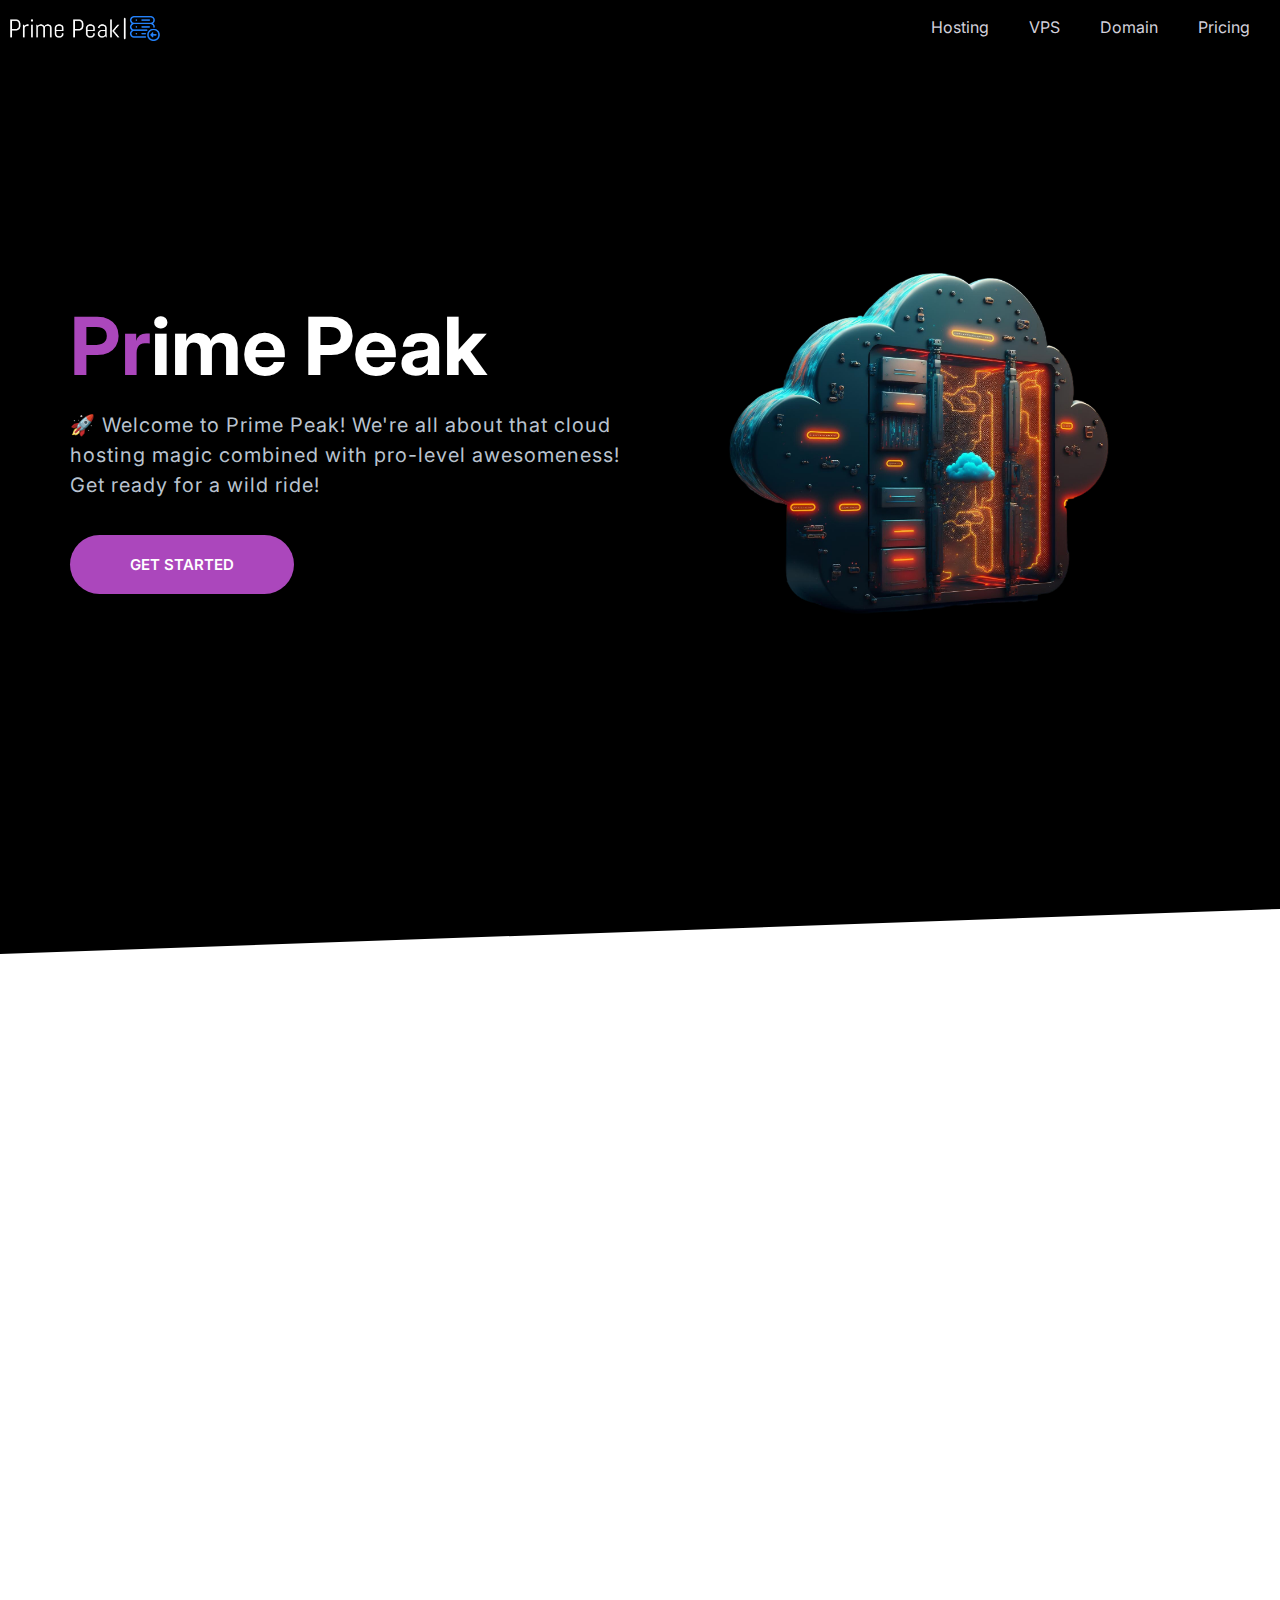
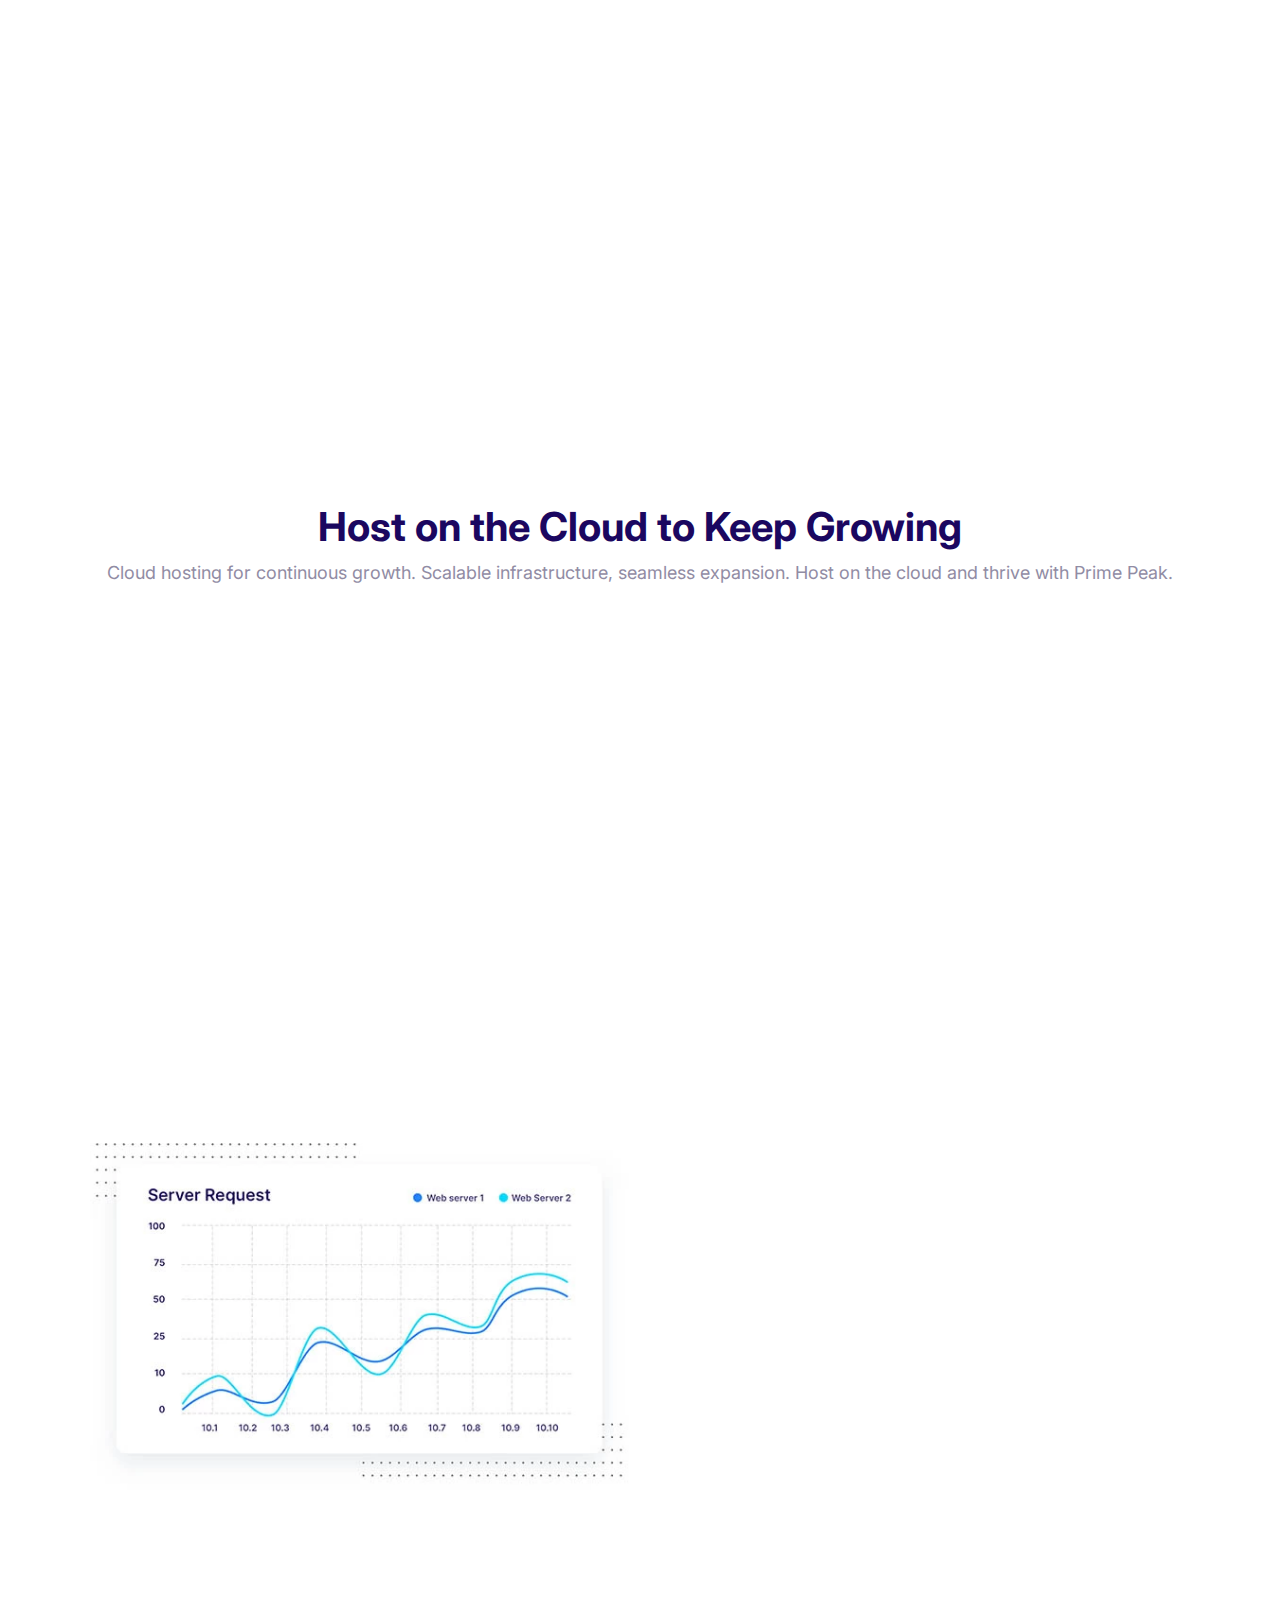
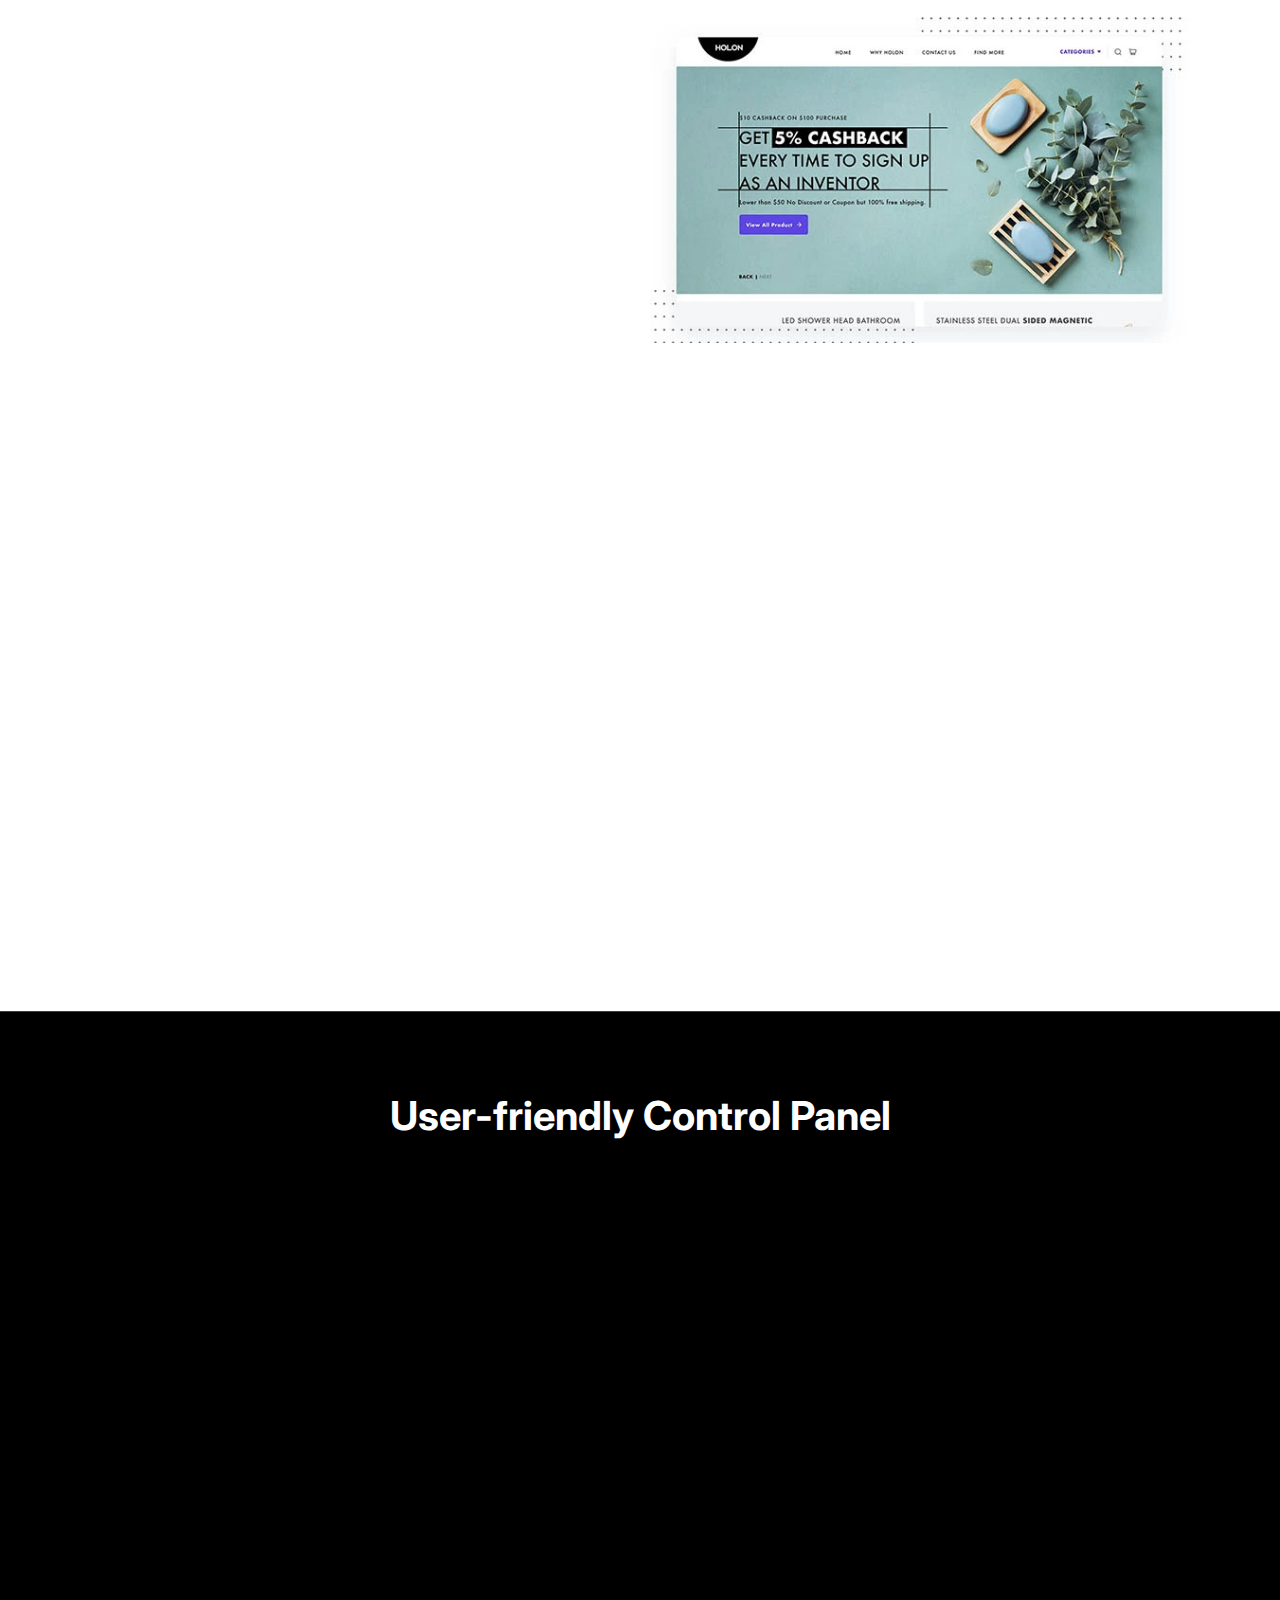
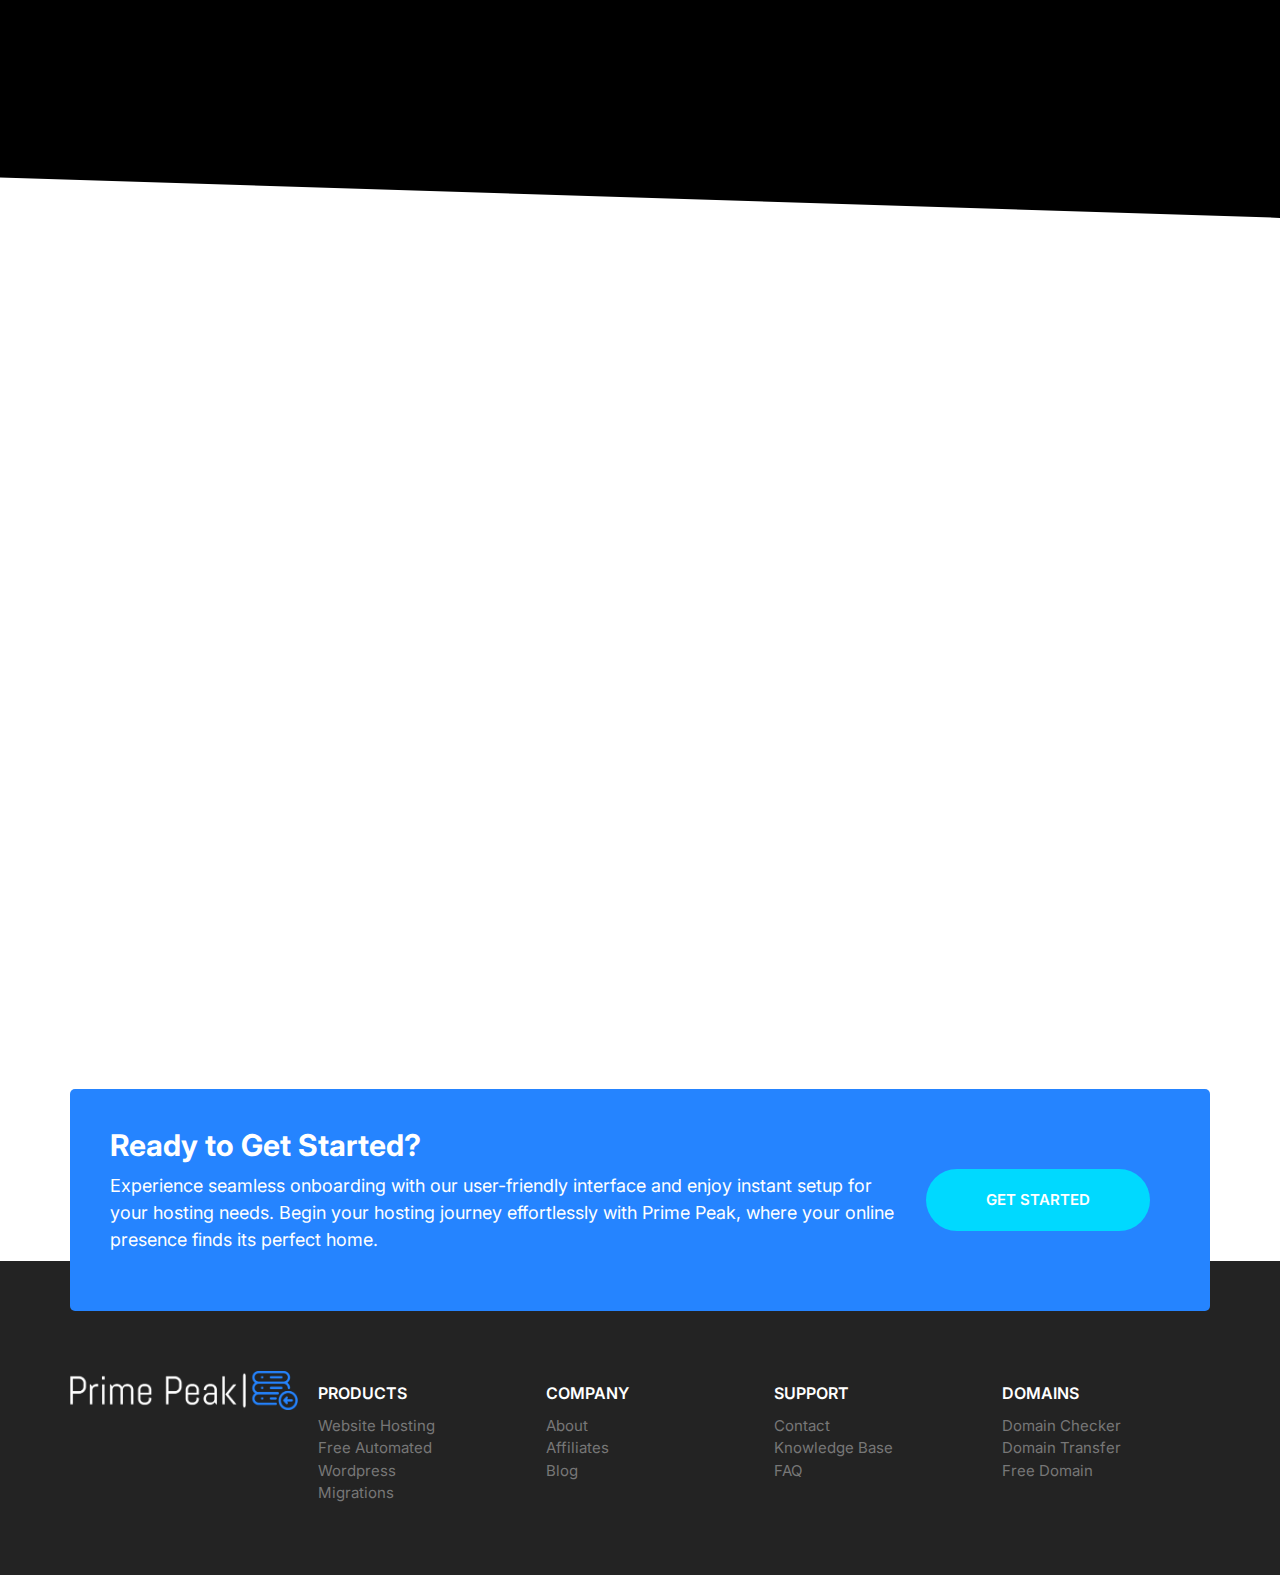
<file: index.html>
<!DOCTYPE html>
<html lang="en">
<head>
    <meta charset="UTF-8"/>
    <meta name="viewport" content="width=device-width, initial-scale=1.0"/>
    <meta
            name="description"
            content="Deploy your websites in less than 60 seconds."
    />
    <meta
            property="og:title"
            content="Prime Peak - Deploy your websites in less than 60 seconds."
    />
    <meta property="og:type" content="website"/>
    <title>Prime Peak - Go Online for Just $9</title>
    <link rel="icon" href="images/prime-peak-favicon.png"/>
    <link rel="preconnect" href="https://fonts.gstatic.com"/>
    <link
            href="https://fonts.googleapis.com/css2?family=Inter:wght@400;600;700&display=swap"
            rel="stylesheet"
    />
    <link rel="stylesheet" href="css/styles.css"/>
    <link rel="stylesheet" href="https://unpkg.com/aos@next/dist/aos.css"/>
</head>
<body>
<header>
    <nav class="nav collapsible">
        <a aria-label="Prime Peak" class="nav__brand" href="/"
        ><img src="images/logo.png" alt=""
        /></a>
        <svg class="icon icon--white nav__toggler">
            <use href="images/sprite.svg#menu"></use>
        </svg>
        <ul class="list nav__list collapsible__content">
            <li class="nav__item">
                <a target="_blank" href="#">Hosting</a>
            </li>
            <li class="nav__item">
                <a target="_blank" href="#">VPS</a>
            </li>
            <li class="nav__item">
                <a target="_blank" href="#">Domain</a>
            </li>
            <li class="nav__item">
                <a target="_blank" href="#">Pricing</a>
            </li>
        </ul>
    </nav>
</header>
<section class="block block--dark block--skewed-left hero" style="min-height: 100vh; display: flex; align-content: center">
    <div class="container grid grid--1x2">
        <header class="block__header hero__content">
            <h1 data-aos="zoom-in-up" class="block__heading">
                <span style="color: #ab47bc">Pr</span>ime Peak
            </h1>
            <p class="hero__tagline">
                🚀 Welcome to Prime Peak! We're all about that cloud hosting magic combined with pro-level awesomeness! Get ready for a wild ride!
            </p>
            <a
                    href="#pricing"
                    class="btn btn--accent btn--stretched"
            >Get Started</a>
        </header>
        <picture data-aos="zoom-in" style="margin-top: 200px">
            <img class="hero__image" src="images/banner.png" alt=""/>
        </picture>
    </div>
</section>
<section data-aos="zoom-in-up" class="block container block-domain">
    <header class="block__header">
        <h2>Starting at $10 per month</h2>
        <p>
            Lightning-fast servers, reliability, expert support. Scale online presence affordably.
        </p>
    </header>
    <div class="input-group">
        <input
                aria-label="Domain"
                type="text"
                class="input"
                placeholder="Enter domain name here..."
        />
        <button class="btn btn--accent">
            <svg class="icon icon--white">
                <use href="images/sprite.svg#search"></use>
            </svg
            >
            Search
        </button>
    </div>
    <ul class="list block-domain__prices" id="pricing">
        <li><span class="badge badge--secondary">.com $9</span></li>
        <li>.sg $10</li>
        <li>.space $11</li>
        <li>.info $14</li>
        <li>.net $10</li>
        <li>.xyz $10</li>
    </ul>
</section>
<section data-aos="fade-up" class="block container block-plans">
    <div class="grid grid--1x3">
        <div class="plan">
            <div class="card card--secondary">
                <header class="card__header">
                    <h3 class="plan__name">Entry</h3>
                    <span class="plan__price">$14</span>
                    <span class="plan__billing-cycle">/month</span>
                    <span class="badge badge--secondary badge--small">10% OFF</span>
                    <span class="plan__description">Easy start on the cloud</span>
                </header>
                <div class="card__body">
                    <ul class="list list--tick">
                        <li class="list__item">Unlimited Websites</li>
                        <li class="list__item">Unlimited Bandwidth</li>
                        <li class="list__item">100 GB SSD Sotrage</li>
                        <li class="list__item">3 GB RAM</li>
                    </ul>
                    <button class="btn btn--outline btn--block">Buy Now</button>
                </div>
            </div>
        </div>
        <div class="plan plan--popular">
            <div class="card card--primary">
                <header class="card__header">
                    <h3 class="plan__name">Entry</h3>
                    <span class="plan__price">$14</span>
                    <span class="plan__billing-cycle">/month</span>
                    <span class="badge badge--primary badge--small">10% OFF</span>
                    <span class="plan__description">Easy start on the cloud</span>
                </header>
                <div class="card__body">
                    <ul class="list list--tick">
                        <li class="list__item">Unlimited Websites</li>
                        <li class="list__item">Unlimited Bandwidth</li>
                        <li class="list__item">100 GB SSD Sotrage</li>
                        <li class="list__item">3 GB RAM</li>
                    </ul>
                    <button class="btn btn--outline btn--block">Buy Now</button>
                </div>
            </div>
        </div>
        <div class="plan">
            <div class="card card--secondary">
                <header class="card__header">
                    <h3 class="plan__name">Entry</h3>
                    <span class="plan__price">$14</span>
                    <span class="plan__billing-cycle">/month</span>
                    <span class="badge badge--secondary badge--small">10% OFF</span>
                    <span class="plan__description">Easy start on the cloud</span>
                </header>
                <div class="card__body">
                    <ul class="list list--tick">
                        <li class="list__item">Unlimited Websites</li>
                        <li class="list__item">Unlimited Bandwidth</li>
                        <li class="list__item">100 GB SSD Sotrage</li>
                        <li class="list__item">3 GB RAM</li>
                    </ul>
                    <button class="btn btn--outline btn--block">Buy Now</button>
                </div>
            </div>
        </div>
    </div>
</section>
<section class="block container">
    <header class="block__header">
        <h2>Host on the Cloud to Keep Growing</h2>
        <p>
            Cloud hosting for continuous growth. Scalable infrastructure, seamless expansion. Host on the cloud and
            thrive with Prime Peak.
        </p>
    </header>
    <article class="grid grid--1x2 feature">
        <div class="feature__content" data-aos="fade-right">
          <span class="icon-container">
            <svg class="icon icon--primary">
              <use href="images/sprite.svg#easy"></use>
            </svg>
          </span>
            <h3 class="feature__heading">Super Easy to Use</h3>
            <p>
                Unmatched ease of use. Intuitive interface, seamless navigation. Experience hassle-free website
                management with Prime Peak hosting.
            </p>
            <a href="#" target="_blank" class="link-arrow"
            >Learn More</a
            >
        </div>
        <picture data-aos="zoom-in-left">
            <source
                    type="image/webp"
                    srcset="images/easy.webp 1x, images/easy@2x.webp 2x"
            />
            <source
                    type="image/jpg"
                    srcset="images/easy.jpg 1x, images/easy@2x.jpg 2x"
            />
            <img class="feature__image" src="images/easy@2x.jpg" alt=""/>
        </picture>
    </article>
    <article class="grid grid--1x2 feature">
        <div class="feature__content" data-aos="fade-up">
          <span class="icon-container">
            <svg class="icon icon--primary">
              <use href="images/sprite.svg#computer"></use>
            </svg>
          </span>
            <h3 class="feature__heading">Simply Fast Websites</h3>
            <p>
                Lightning speed, effortless performance. Experience seamless browsing with Prime Peak's hosting
                solutions.
            </p>
            <a href="#" target="_blank" class="link-arrow"
            >Learn More</a
            >
        </div>
        <picture>
            <source
                    type="image/webp"
                    srcset="images/fast.webp 1x, images/fast@2x.webp 2x"
            />
            <source
                    type="image/jpg"
                    srcset="images/fast.jpg 1x, images/fast@2x.jpg 2x"
            />
            <img class="feature__image" src="images/fast@2x.jpg" alt=""/>
        </picture>
    </article>
    <article class="grid grid--1x2 feature">
        <div class="feature__content" data-aos="fade-up">
          <span class="icon-container">
            <svg class="icon icon--primary">
              <use href="images/sprite.svg#wordpress"></use>
            </svg>
          </span>
            <h3 class="feature__heading">Wordpress Made Easy</h3>
            <p>
                Simplified management, effortless customization. Elevate your WordPress experience with Prime Peak's
                user-friendly hosting.
            </p>
            <a href="#" target="_blank" class="link-arrow"
            >Learn More</a
            >
        </div>
        <picture>
            <source
                    type="image/webp"
                    srcset="images/wordpress.webp 1x, images/wordpress@2x.webp 2x"
            />
            <source
                    type="image/jpg"
                    srcset="images/wordpress.jpg 1x, images/wordpress@2x.jpg 2x"
            />
            <img class="feature__image" src="images/wordpress@2x.jpg" alt=""/>
        </picture>
    </article>
    <article class="grid grid--1x2 feature">
        <div class="feature__content" data-aos="fade-left">
          <span class="icon-container">
            <svg class="icon icon--primary">
              <use href="images/sprite.svg#clock"></use>
            </svg>
          </span>
            <h3 class="feature__heading">24/7 Expert Support</h3>
            <p>
                Dedicated assistance, round-the-clock guidance. Trust Prime Peak for reliable hosting with unparalleled
                support.
            </p>
            <a href="#" target="_blank" class="link-arrow"
            >Learn More</a
            >
        </div>
        <picture data-aos="fade-right">
            <source
                    type="image/webp"
                    srcset="images/support.webp 1x, images/support@2x.webp 2x"
            />
            <source
                    type="image/jpg"
                    srcset="images/support.jpg 1x, images/support@2x.jpg 2x"
            />
            <img class="feature__image" src="images/support@2x.jpg" alt=""/>
        </picture>
    </article>
</section>
<section class="block block--dark block--skewed-right block-showcase">
    <header class="block__header">
        <h2>User-friendly Control Panel</h2>
    </header>
    <div class="container grid grid--1x2">
        <picture data-aos="fade-right" class="block-showcase__image">
            <source
                    type="image/webp"
                    srcset="images/ipad.webp 1x, images/ipad@2x.webp 2x"
            />
            <source
                    type="image/png"
                    srcset="images/ipad.png 1x, images/ipad@2x.png 2x"
            />
            <img src="images/ipad.png" alt=""/>
        </picture>
        <ul class="list" data-aos="fade-up">
            <li>
                <div class="media">
                    <div class="media__image">
                        <svg class="icon icon--primary">
                            <use href="images/sprite.svg#snap"></use>
                        </svg>
                    </div>
                    <div class="media__body">
                        <h3 class="media__title">Easy Start & Managed Updates</h3>
                        <p>
                            Seamless setup, hassle-free maintenance. Get started effortlessly and stay updated with
                            Prime Peak's reliable hosting.
                        </p>
                    </div>
                </div>
            </li>
            <li>
                <div class="media">
                    <div class="media__image">
                        <svg class="icon icon--primary">
                            <use href="images/sprite.svg#growth"></use>
                        </svg>
                    </div>
                    <div class="media__body">
                        <h3 class="media__title">Staging, GIT & WP-CLI</h3>
                        <p>
                            Advanced tools, seamless development. Elevate your workflow with Prime Peak's hosting
                            solutions.
                        </p>
                    </div>
                </div>
            </li>
            <li>
                <div class="media">
                    <div class="media__image">
                        <svg class="icon icon--primary">
                            <use href="images/sprite.svg#wordpress"></use>
                        </svg>
                    </div>
                    <div class="media__body">
                        <h3 class="media__title">Dynamic Caching & More</h3>
                        <p>
                            Enhanced performance, optimized speed. Experience peak efficiency with Prime Peak's
                            comprehensive hosting features.
                        </p>
                    </div>
                </div>
            </li>
        </ul>
    </div>
</section>
<section class="block" data-aos="zoom-in">
    <header class="block__header">
        <h2>What our Customers are Saying</h2>
        <p>
            Real testimonials, satisfied clients. Discover why customers love Prime Peak's hosting services.
        </p>
    </header>
    <div class="container">
        <div class="card testimonial">
            <div class="grid grid--1x2">
                <div class="testimonial__image">
                    <img
                            src="images/testimonial.jpg"
                            alt="A happy, smiling customer"
                    />
                    <span class="icon-container icon-container--accent">
                <svg class="icon icon--white icon--small">
                  <use href="images/sprite.svg#quotes"></use>
                </svg>
              </span>
                </div>
                <blockquote class="quote">
                    <p class="quote__text">
                        Prime Peak Hosting has truly elevated my online presence. Their swift servers and exceptional
                        customer support have streamlined my website management. With Prime Peak for over a year, their
                        service consistently exceeds expectations. Whether ensuring uptime reliability or providing
                        prompt assistance, Prime Peak delivers on all fronts. They're my top recommendation for anyone
                        seeking unparalleled hosting excellence.
                    </p>
                    <footer>
                        <div class="media">
                            <div class="media__image">
                                <svg class="icon icon--primary quote__line">
                                    <use href="images/sprite.svg#line"></use>
                                </svg>
                            </div>
                            <div class="media__body">
                                <h3 class="media__title quote__author">John Smith</h3>
                                <p class="quote__organization">ABC Company</p>
                            </div>
                        </div>
                    </footer>
                </blockquote>
            </div>
        </div>
    </div>
</section>
<div class="container">
    <div class="callout callout--primary callout-signup">
        <div class="grid grid--1x2">
            <div class="callout__content">
                <h2 class="callout__heading">Ready to Get Started?</h2>
                <p>
                    Experience seamless onboarding with our user-friendly interface and enjoy instant setup for your
                    hosting needs. Begin your hosting journey effortlessly with Prime Peak, where your online presence
                    finds its perfect home.
                </p>
            </div>
            <a
                    target="_blank"
                    href="#"
                    class="btn btn--secondary btn--stretched"
            >Get Started</a
            >
        </div>
    </div>
</div>

<footer class="block block--dark footer">
    <div class="container grid footer__sections">
        <section class="collapsible collapsible--expanded footer__section">
            <div class="collapsible__header">
                <h2 class="collapsible__heading footer__heading">Products</h2>
                <svg class="icon icon--white collapsible__chevron">
                    <use href="images/sprite.svg#chevron"></use>
                </svg>
            </div>
            <div class="collapsible__content">
                <ul class="list">
                    <li><a href="#">Website Hosting</a></li>
                    <li><a href="#">Free Automated Wordpress</a></li>
                    <li><a href="#">Migrations</a></li>
                </ul>
            </div>
        </section>
        <section class="collapsible footer__section">
            <div class="collapsible__header">
                <h2 class="collapsible__heading footer__heading">Company</h2>
                <svg class="icon icon--white collapsible__chevron">
                    <use href="images/sprite.svg#chevron"></use>
                </svg>
            </div>
            <div class="collapsible__content">
                <ul class="list">
                    <li><a href="#">About</a></li>
                    <li><a href="#">Affiliates</a></li>
                    <li><a href="#">Blog</a></li>
                </ul>
            </div>
        </section>
        <section class="collapsible footer__section">
            <div class="collapsible__header">
                <h2 class="collapsible__heading footer__heading">Support</h2>
                <svg class="icon icon--white collapsible__chevron">
                    <use href="images/sprite.svg#chevron"></use>
                </svg>
            </div>
            <div class="collapsible__content">
                <ul class="list">
                    <li><a href="#">Contact</a></li>
                    <li><a href="#">Knowledge Base</a></li>
                    <li><a href="#">FAQ</a></li>
                </ul>
            </div>
        </section>
        <section class="collapsible footer__section">
            <div class="collapsible__header">
                <h2 class="collapsible__heading footer__heading">Domains</h2>
                <svg class="icon icon--white collapsible__chevron">
                    <use href="images/sprite.svg#chevron"></use>
                </svg>
            </div>
            <div class="collapsible__content">
                <ul class="list">
                    <li><a href="#">Domain Checker</a></li>
                    <li><a href="#">Domain Transfer</a></li>
                    <li><a href="#">Free Domain</a></li>
                </ul>
            </div>
        </section>
        <div class="footer__brand">
            <img src="images/logo.png" alt=""/>
        </div>
    </div>
</footer>
<script src="js/main.js"></script>
<script src="https://unpkg.com/aos@next/dist/aos.js"></script>
<script>
    AOS.init();
</script>
</body>
</html>
</file>
<file: css/styles.css>
@import "./normalize.css";
:root {
  --color-primary: #2584ff;
  --color-secondary: #00d9ff;
  --color-accent: #ab47bc;
  --color-headings: #1b0760;
  --color-body: #918ca4;
  --color-body-darker: #5c5577;
  --color-border: #ccc;
  --border-radius: 30px;
}

*, *::after, *::before {
  box-sizing: border-box;
}

/* Typography */

::selection {
  background: var(--color-primary);
  color: #fff;
}

html {
  font-size: 62.5%;
}

img {
  width: 100%;
}

body {
  font-family: Inter, Arial, Helvetica, sans-serif;
  font-size: 2rem;
  line-height: 1.5;
  color: var(--color-body);
}

h1, h2, h3 {
  color: var(--color-headings);
  margin-bottom: 1rem;
  line-height: 1.1;
}

h1 {
  font-size: 6rem;
}

h2 {
  font-size: 4rem;
}

h3 {
  font-size: 2.8rem;
  font-weight: 600;
  line-height: 1.3;
}

p {
  margin-top: 0;
}

@media screen and (min-width: 1024px) {
  body {
    font-size: 1.8rem;
  }
  h1 {
    font-size: 8rem;
  }
  h2 {
    font-size: 4rem;
  }
  h3 {
    font-size: 2.4rem;
  }
}

/* Links */

a {
  text-decoration: none;
}

.link-arrow {
  color: var(--color-accent);
  text-transform: uppercase;
  font-size: 2rem;
  font-weight: bold;
}

.link-arrow::after {
  content: "-->";
  margin-left: 5px;
  transition: margin 0.15s;
}

.link-arrow:hover::after {
  margin-left: 10px;
}

@media screen and (min-width: 1024px) {
  .link-arrow {
    font-size: 1.5rem;
  }
}

/* Badges */

.badge {
  border-radius: 20px;
  font-size: 2rem;
  font-weight: 600;
  padding: 0.5rem 2rem;
  white-space: nowrap;
}

.badge--primary {
  background: var(--color-primary);
  color: #fff;
}

.badge--secondary {
  background: var(--color-secondary);
  color: #fff;
}

.badge--small {
  font-size: 1.6rem;
  padding: 0.5rem 1.5rem;
}

@media screen and (min-width: 1024px) {
  .badge {
    font-size: 1.5rem;
  }
  .badge--small {
    font-size: 1.2rem;
  }
}

/* Lists */

.list {
  list-style: none;
  padding-left: 0;
}

.list--inline .list__item {
  display: inline-block;
  margin-right: 2rem;
}

.list--tick {
  list-style-image: url(../images/tick.svg);
  padding-left: 3rem;
  color: var(--color-headings);
}

.list--tick .list__item {
  padding-left: 0.5rem;
  margin-bottom: 1rem;
}

@media screen and (min-width: 1024px) {
  .list--tick .list__item {
    padding-left: 0;
  }
}

/* Icons */

.icon {
  width: 40px;
  height: 40px;
}

.icon--small {
  width: 30px;
  height: 30px;
}

.icon--primary {
  fill: var(--color-primary);
}

.icon--white {
  fill: #fff;
}

.icon-container {
  background: #f3f9fa;
  width: 64px;
  height: 64px;
  border-radius: 100%;
  display: inline-flex;
  justify-content: center;
  align-items: center;
}

.icon-container--accent {
  background: var(--color-accent);
}

/* Buttons */

.btn {
  border-radius: 40px;
  border: 0;
  cursor: pointer;
  font-size: 1.8rem;
  font-weight: 600;
  margin: 1rem 0;
  outline: 0;
  padding: 2rem 4vw;
  text-align: center;
  text-transform: uppercase;
  white-space: nowrap;
}

.btn .icon {
  width: 2rem;
  height: 2rem;
  margin-right: 1rem;
  vertical-align: middle;
}

.btn--primary {
  background: var(--color-primary);
  color: #fff;
}

.btn--primary:hover {
  background: #3a8ffd;
}

.btn--secondary {
  background: var(--color-secondary);
  color: #fff;
}

.btn--secondary:hover {
  background: #05cdf0;
}

.btn--accent {
  background: var(--color-accent);
  color: #fff;
}

.btn--accent:hover {
  background: #9913af;
}

.btn--outline {
  background: #fff;
  color: var(--color-headings);
  border: 2px solid var(--color-headings);
}

.btn--outline:hover {
  background: var(--color-headings);
  color: #fff;
}

.btn--stretched {
  padding-left: 6rem;
  padding-right: 6rem;
}

.btn--block {
  width: 100%;
  display: inline-block;
}

@media screen and (min-width: 1024px) {
  .btn {
    font-size: 1.5rem;
  }
}

/* Inputs */

.input {
  border-radius: var(--border-radius);
  border: 1px solid var(--color-border);
  color: var(--color-headings);
  font-size: 2rem;
  outline: 0;
  padding: 1.5rem 3.5rem;
}

::placeholder {
  color: #cdcbd7;
}

.input-group {
  border: 1px solid var(--color-border);
  border-radius: var(--border-radius);
  display: flex;
}

.input-group .input {
  border: 0;
  flex-grow: 1;
  padding: 1.5rem 2rem;
  width: 0;
}

.input-group .btn {
  margin: 4px;
}

@media screen and (min-width: 1024px) {
  .input {
    font-size: 1.5rem;
  }
}

/* Cards */

.card {
  border-radius: 7px;
  box-shadow: 0 0 20px 10px #f3f3f3;
  overflow: hidden;
}

.card__header, .card__body {
  padding: 2rem 7%;
}

.card--primary .card__header {
  background: var(--color-primary);
  color: #fff;
}

.card--secondary .card__header {
  background: var(--color-secondary);
  color: #fff;
}

.card--primary .badge--primary {
  background: #126de4;
}

.card--secondary .badge--secondary {
  background: #02cdf1;
}

/* Plans */

.plan {
  transition: transform 0.2s ease-out;
}

.plan__name {
  color: #fff;
  margin: 0;
  font-weight: 500;
  font-size: 2.4rem;
}

.plan__price {
  font-size: 5rem;
}

.plan__billing-cycle {
  font-size: 2rem;
  font-weight: 300;
  opacity: 0.8;
  margin-right: 1rem;
}

.plan__description {
  font-size: 2rem;
  font-weight: 300;
  letter-spacing: 1px;
  display: block;
}

.plan .list__item {
  margin-bottom: 2rem;
}

.plan--popular .card__header {
  position: relative;
}

.plan--popular .card__header::before {
  content: url(../images/popular.svg);
  width: 40px;
  display: inline-block;
  position: absolute;
  top: -6px;
  right: 5%;
}

.plan:hover {
  transform: scale(1.05);
}

.plan--popular:hover {
  transform: scale(1.15);
}

@media screen and (min-width: 1024px) {
  .plan--popular {
    transform: scale(1.1);
  }
  .plan__name {
    font-size: 1.4rem;
  }
  .plan__price {
    font-size: 5rem;
  }
  .plan__billing-cycle {
    font-size: 1.6rem;
  }
  .plan__description {
    font-size: 1.7rem;
  }
}

/* Media */

.media {
  display: flex;
  margin-bottom: 4rem;
}

.media__title {
  margin-top: 0;
}

.media__body {
  margin: 0 2rem;
}

.media__image {
  margin-top: 1rem;
}

/* Quotes */

.quote {
  font-size: 3rem;
  font-style: italic;
  color: var(--color-body-darker);
  line-height: 1.3;
}

.quote__text::before {
  content: open-quote;
}

.quote__text::after {
  content: close-quote;
}

.quote__author {
  font-size: 2rem;
  font-weight: 500;
  font-style: normal;
  margin-bottom: 0;
}

.quote__organization {
  color: var(--color-headings);
  opacity: 0.4;
  font-size: 1.5rem;
  font-style: normal;
}

.quote__line {
  position: relative;
  bottom: 10px;
}

@media screen and (min-width: 1024px) {
  .quote {
    font-size: 2rem;
  }
  .quote__author {
    font-size: 2.4rem;
  }
  .quote__organization {
    font-size: 1.6rem;
  }
}

/* Grids */

.grid {
  display: grid;
}

@media screen and (min-width: 768px) {
  .grid--1x2 {
    grid-template-columns: repeat(2, 1fr);
  }
}

@media screen and (min-width: 1024px) {
  .grid--1x3 {
    grid-template-columns: repeat(3, 1fr);
  }
}

/* Testimonials */

.testimonial {
  padding: 3rem;
}

.testimonial .quote {
  margin: 2rem 0;
  font-size: 110%;
}

.testimonial__image {
  position: relative;
  margin: 0 3rem;
}

.testimonial__image>.icon-container {
  position: absolute;
  top: 3rem;
  right: -32px;
}

@media screen and (min-width: 768px) {
  .testimonial__image {
    margin: 0;
  }
  .testimonial .quote {
    margin: 5rem 0 0 6rem;
    font-size: 120%;
    line-height: 1.5;
  }
}

/* Callouts */

.callout {
  padding: 4rem;
  border-radius: 5px;
}

.callout--primary {
  background: var(--color-primary);
  color: #fff;
}

.callout__heading {
  color: #fff;
  margin-top: 0;
  font-size: 3rem;
}

.callout .btn {
  justify-self: center;
  align-self: center;
}

.callout__content {
  text-align: center;
}

@media screen and (min-width: 768px) {
  .callout .grid--1x2 {
    grid-template-columns: 1fr auto;
  }
  .callout__content {
    text-align: left;
  }
  .callout .btn {
    justify-self: start;
    margin: 0 2rem;
  }
}

/* Collapsibles */

.collapsible__header {
  display: flex;
  justify-content: space-between;
}

.collapsible__heading {
  margin-top: 0;
  font-size: 3rem;
}

.collapsible__chevron {
  transform: rotate(-90deg);
  transition: transform 0.3s;
}

.collapsible__content {
  max-height: 0;
  overflow: hidden;
  opacity: 0;
  transition: all 0.3s;
}

.collapsible--expanded .collapsible__chevron {
  transform: rotate(0);
}

.collapsible--expanded .collapsible__content {
  max-height: 100%;
  opacity: 1;
}

/* Blocks */

.block {
  --padding-vertical: 5rem;
  padding: var(--padding-vertical) 2rem;
}

.block__header {
  text-align: center;
  margin-bottom: 4rem;
}

.block__heading {
  margin-top: 0;
}

.block--dark {
  background: #000;
  color: #7b858b;
}

.block--dark h1, .block--dark h2, .block--dark h3 {
  color: #fff;
}

.block--skewed-right {
  padding-bottom: calc(var(--padding-vertical) + 4rem);
  clip-path: polygon(0% 0%, 100% 0%, 100% 100%, 0% 95%);
}

.block--skewed-left {
  padding-bottom: calc(var(--padding-vertical) + 4rem);
  clip-path: polygon(0% 0%, 100% 0%, 100% 95%, 0% 100%);
}

.container {
  max-width: 1140px;
  margin: 0 auto;
}

/* Navigation Bar */

.nav {
  background: #000;
  display: flex;
  justify-content: space-between;
  flex-wrap: wrap;
  padding: 1rem;
  align-items: center;
}

.nav__list {
  width: 100%;
  margin: 0;
}

.nav__item {
  padding: 0.5rem 2rem;
  border-bottom: 1px solid #222;
}

.nav__item:last-of-type {
  border-bottom: none;
}

.nav__item>a {
  color: #d2d0db;
  transition: color 0.3s;
}

.nav__item>a:hover {
  color: #fff;
}

.nav__toggler {
  opacity: 0.5;
  transition: box-shadow 0.15s;
  cursor: pointer;
}

.nav.collapsible--expanded .nav__toggler {
  opacity: 1;
  box-shadow: 0 0 0 3px #666;
  border-radius: 5px;
}

.nav__brand {
  transform: translateY(5px);
  width: 150px;
}

@media screen and (min-width: 768px) {
  .nav__toggler {
    display: none;
  }
  .nav__list {
    width: auto;
    display: flex;
    font-size: 1.6rem;
    max-height: 100%;
    opacity: 1;
  }
  .nav__item {
    border: 0;
  }
}

/* Hero */

.hero__tagline {
  font-size: 2rem;
  color: #b9c3cf;
  letter-spacing: 1px;
  margin: 2rem 0 5rem;
}

@media screen and (min-width: 768px) {
  .hero__content {
    text-align: left;
    align-self: center;
  }
}

@media screen and (min-width: 1024px) {
  .hero {
    padding-top: 0;
  }
}

/* Domain Block */

.block-domain .input-group {
  box-shadow: 0 0 30px 20px #e6ebee;
  border: 0;
  margin: 4rem auto;
  max-width: 670px;
}

.block-domain__prices {
  color: var(--color-headings);
  display: grid;
  grid-template-columns: repeat(2, 1fr);
  grid-template-rows: repeat(2, 6rem);
  font-size: 2rem;
  font-weight: 600;
  justify-items: center;
  max-width: 700px;
  margin: 0 auto;
}

@media screen and (min-width: 768px) {
  .block-domain__prices {
    grid-template-columns: repeat(auto-fit, minmax(10rem, 1fr));
  }
}

/* Plans Block */

.block-plans .grid {
  gap: 8rem 4rem;
}

.block-plans .card {
  max-width: 500px;
  margin: 0 auto;
}

/* Features */

.feature {
  gap: 4rem 2rem;
  margin: 12rem 0;
}

.feature:first-of-type {
  margin-top: 6rem;
}

.feature__heading {
  margin: 1rem 0;
}

@media screen and (min-width: 768px) {
  .feature:nth-of-type(even) .feature__content {
    order: 2;
  }
}

/* Showcase Block */

@media screen and (min-width: 768px) {
  .block-showcase .grid {
    grid-template-columns: 50% 50%;
  }
  .block-showcase__image {
    justify-self: end;
  }
  .block-showcase__image>img {
    width: auto;
    max-width: 700px;
  }
}

/* Footer */

.footer {
  background: #232323;
  padding-top: 10rem;
}

.footer a {
  color: #777;
  transition: color 0.3s;
}

.footer a:hover {
  color: #fff;
}

.footer__section {
  padding: 2rem;
  border-bottom: 1px solid #393939;
}

.footer__section .list {
  margin: 0;
}

.footer__heading {
  text-transform: uppercase;
  font-weight: 600;
  font-size: 2.5rem;
  line-height: 1.5;
}

.footer__brand {
  margin-top: 5rem;
  text-align: center;
}

.footer__brand img {
  max-width: 230px;
}

.footer__copyright {
  font-size: 2.1rem;
  color: #fff;
  opacity: 0.3;
}

@media screen and (min-width: 768px) {
  .footer {
    font-size: 1.5rem;
  }
  .footer__sections {
    grid-template-columns: repeat(auto-fit, minmax(10rem, 1fr));
  }
  .footer .collapsible__chevron {
    display: none;
  }
  .footer .collapsible__content {
    opacity: 1;
    max-height: 100%;
  }
  .footer__brand {
    order: -1;
    margin-top: 1rem;
  }
  .footer__copyright {
    font-size: 1.5rem;
  }
  .footer__section {
    border: 0;
  }
  .footer__heading {
    font-size: 1.6rem;
  }
}

/* Sign-up Callout */

.callout-signup {
  transform: translateY(5rem);
}
</file>
